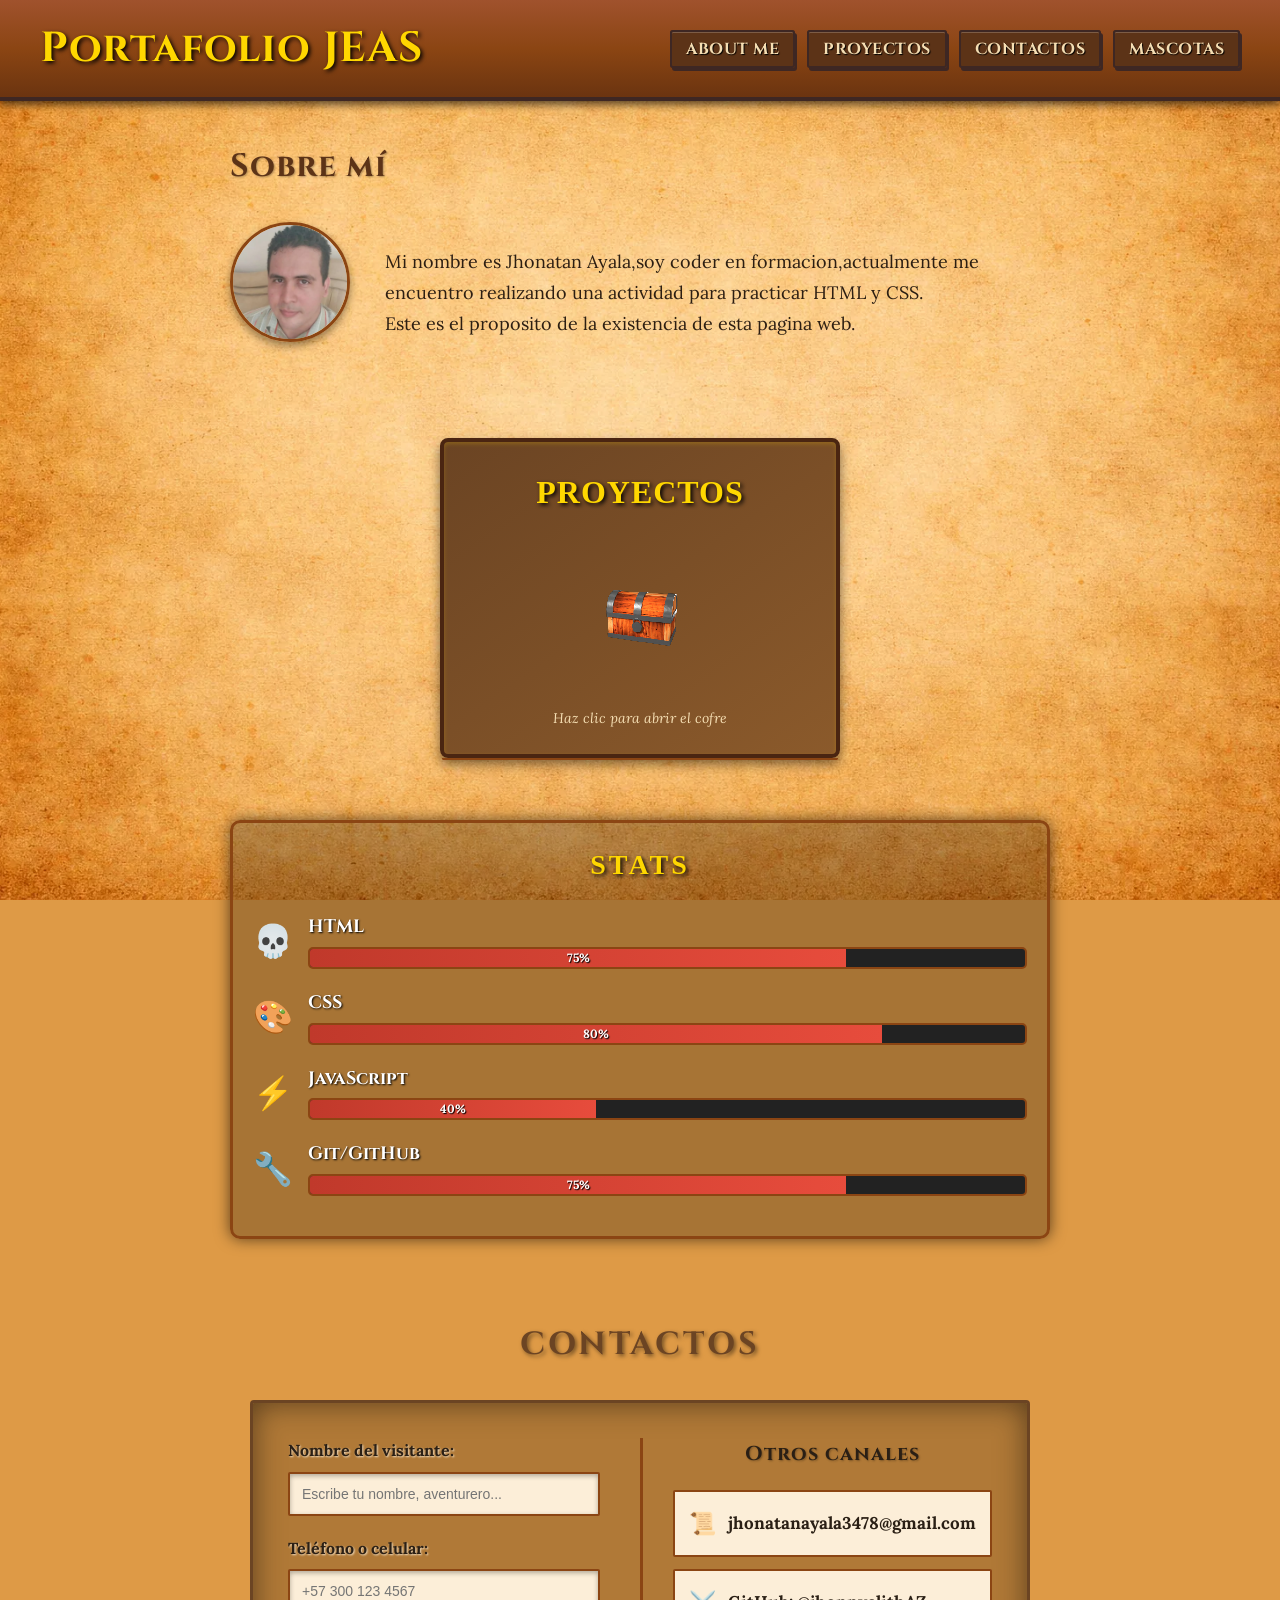
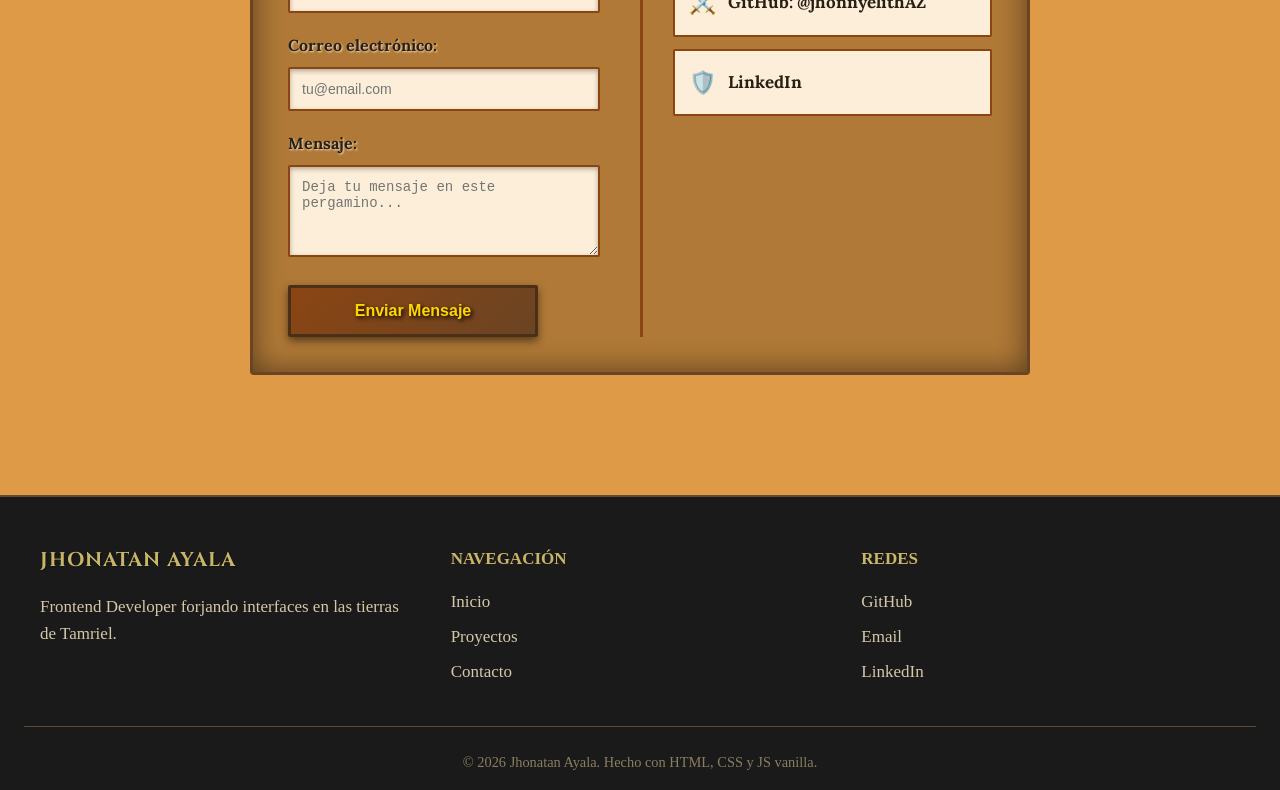
<file: index.html>
<!DOCTYPE html>
<html lang="es">

<head>
    <meta charset="UTF-8">
    <meta name="viewport" content="width=device-width, initial-scale=1.0">
    <meta name="author" content="Jhonatan ayala">
    <meta name="keywords" content="about me, mascotas, amigos perrunos">
    <meta name="description" content="portafolio personal del jeas">
    <title>Portafolio JEAS</title>
    <link rel="preconnect" href="https://fonts.googleapis.com">
    <link rel="preconnect" href="https://fonts.gstatic.com" crossorigin>
    <link
        href="https://fonts.googleapis.com/css2?family=Cinzel:wght@400;700&family=Lora:ital,wght@0,400;0,600;1,400&display=swap"
        rel="stylesheet">

    <link rel="stylesheet" href="/src/css/style-min.css">
    <link rel="stylesheet" href="/src/css/celphone.css">
</head>

<body class="fondo">


    <header class="texto">
        <h1>Portafolio JEAS</h1>


        <button class="menu-toggle" aria-label="Abrir menú">
            <span class="barra"></span>
            <span class="barra"></span>
            <span class="barra"></span>
        </button>

        <nav class="nav-principal">
            <ul>
                <li><a href="#sobre-mi">About me</a></li>
                <li><a href="#proyectos">Proyectos</a></li>
                <li><a href="#contactos">Contactos</a></li>
                <li><a href="/src/views/mascotas.html">Mascotas</a></li>
            </ul>
        </nav>
    </header>

    <div class="contenedor-principal">
        <main>

            <section id="sobre-mi">

                <h2>Sobre mí</h2>
                <div class="sobre-mi-cont">

                    <img src="public/img/me.webp" alt="jeas" class="foto-perfil">
                    <div class="sobre-mi-tex">
                        <p>Mi nombre es Jhonatan Ayala,soy coder en formacion,actualmente me encuentro realizando una
                            actividad
                            para practicar HTML y CSS.<br>
                            Este es el proposito de la existencia de esta pagina web.
                        </p>
                    </div>

                </div>
            </section>


            <br>


            <section id="proyectos">

                <div class="cofre-proyectos">
                    <h3 class="titulo-cofre">PROYECTOS</h3>
                    <img src="public/img/cofre-cerrado.png" class="icono-cofre" alt="Cofre de proyectos">
                    <p class="texto-cofre">Haz clic para abrir el cofre</p>
                </div>

                <div class="contenido-cofre">
                    <ul class="lista-proyectos">
                        <li>
                            <a href="https://github.com/jhonnyelithAZ/Inventario_3.0.git" target="_blank">
                                <span class="item-icono">⚔️</span> Inventario 3.0
                            </a>
                        </li>
                        <li>
                            <a href="https://github.com/jhonnyelithAZ/student_manager.git" target="_blank">
                                <span class="item-icono">📜</span> Student Manager
                            </a>
                        </li>
                        <li>
                            <a href="https://github.com/jhonnyelithAZ/practica_colecciones.git" target="_blank">
                                <span class="item-icono">💎</span> Práctica de Colecciones
                            </a>
                        </li>
                    </ul>
                </div>
            </section>

            <section id="stats" class="panel-stats">
                <h2 class="titulo-stats">STATS</h2>

                <div class="stat-item">
                    <span class="stat-icono">💀</span>
                    <div class="stat-info">
                        <span class="stat-nombre">HTML</span>
                        <div class="barra-fondo">
                            <div class="barra-progreso" style="width: 75%;">75%</div>
                        </div>
                    </div>
                </div>

                <div class="stat-item">
                    <span class="stat-icono">🎨</span>
                    <div class="stat-info">
                        <span class="stat-nombre">CSS</span>
                        <div class="barra-fondo">
                            <div class="barra-progreso" style="width: 80%;">80%</div>
                        </div>
                    </div>
                </div>

                <div class="stat-item">
                    <span class="stat-icono">⚡</span>
                    <div class="stat-info">
                        <span class="stat-nombre">JavaScript</span>
                        <div class="barra-fondo">
                            <div class="barra-progreso" style="width: 40%;">40%</div>
                        </div>
                    </div>
                </div>

                <div class="stat-item">
                    <span class="stat-icono">🔧</span>
                    <div class="stat-info">
                        <span class="stat-nombre">Git/GitHub</span>
                        <div class="barra-fondo">
                            <div class="barra-progreso" style="width: 75%;">75%</div>
                        </div>
                    </div>
                </div>
            </section>

            <!-- SECCIÓN CONTACTOS -->
            <section class="contactos-section" id="contactos">
                <h2>CONTACTOS</h2>

                <div class="contacto-container">
                    <!-- FORMULARIO -->
                    <form class="contacto-form" id="form-contacto">
                        <div class="input-group">
                            <label for="nombre">Nombre del visitante:</label>
                            <input type="text" id="nombre" name="nombre" placeholder="Escribe tu nombre, aventurero..."
                                required>
                        </div>

                        <div class="input-group">
                            <label for="telefono">Teléfono o celular:</label>
                            <input type="tel" id="telefono" name="telefono" placeholder="+57 300 123 4567">
                        </div>

                        <div class="input-group">
                            <label for="correo">Correo electrónico:</label>
                            <input type="email" id="correo" name="correo" placeholder="tu@email.com" required>
                        </div>

                        <div class="input-group">
                            <label for="mensaje">Mensaje:</label>
                            <textarea id="mensaje" name="mensaje" rows="4"
                                placeholder="Deja tu mensaje en este pergamino..." required></textarea>
                        </div>

                        <button type="submit" class="btn-enviar">Enviar Mensaje</button>
                    </form>

                    <!-- OTROS CANALES -->
                    <div class="contacto-info">
                        <h3>Otros canales</h3>

                        <a href="mailto:jhonatanayala3478@gmail.com" class="contacto-link">
                            <span class="icon">📜</span>
                            <span>jhonatanayala3478@gmail.com</span>
                        </a>

                        <a href="https://github.com/jhonnyelithAZ" target="_blank" class="contacto-link">
                            <span class="icon">⚔️</span>
                            <span>GitHub: @jhonnyelithAZ</span>
                        </a>

                        <a href="https://linkedin.com/in/tu-perfil" target="_blank" class="contacto-link">
                            <span class="icon">🛡️</span>
                            <span>LinkedIn</span>
                        </a>
                    </div>
                </div>
            </section>

        </main>




    </div>

    <footer class="footer-principal">
        <div class="contenedor-footer">
            <div class="footer-columna">
                <h3>Jhonatan Ayala</h3>
                <p>Frontend Developer forjando interfaces en las tierras de Tamriel.</p>
            </div>

            <div class="footer-columna">
                <h4>Navegación</h4>
                <ul>
                    <li><a href="#inicio">Inicio</a></li>
                    <li><a href="#proyectos">Proyectos</a></li>
                    <li><a href="#contacto">Contacto</a></li>
                </ul>
            </div>

            <div class="footer-columna">
                <h4>Redes</h4>
                <div class="footer-redes">
                    <a href="https://github.com/jhonnyelithAZ" target="_blank">GitHub</a>
                    <a href="mailto:jhonatanayala3478@gmail.com">Email</a>
                    <a href="https://linkedin.com/in/tu-link" target="_blank">LinkedIn</a>
                </div>
            </div>
        </div>

        <div class="footer-copy">
            <p>&copy; 2026 Jhonatan Ayala. Hecho con HTML, CSS y JS vanilla.</p>
        </div>
    </footer>


    <audio id="sonido-abrir" src="public/sound/cofre-abrir.mp3" preload="auto"></audio>
    <audio id="sonido-cerrar" src="public/sound/cofre-cerrar.mp3" preload="auto"></audio>

    <script src="/src/js/script.js"></script>
</body>

</html>
</file>
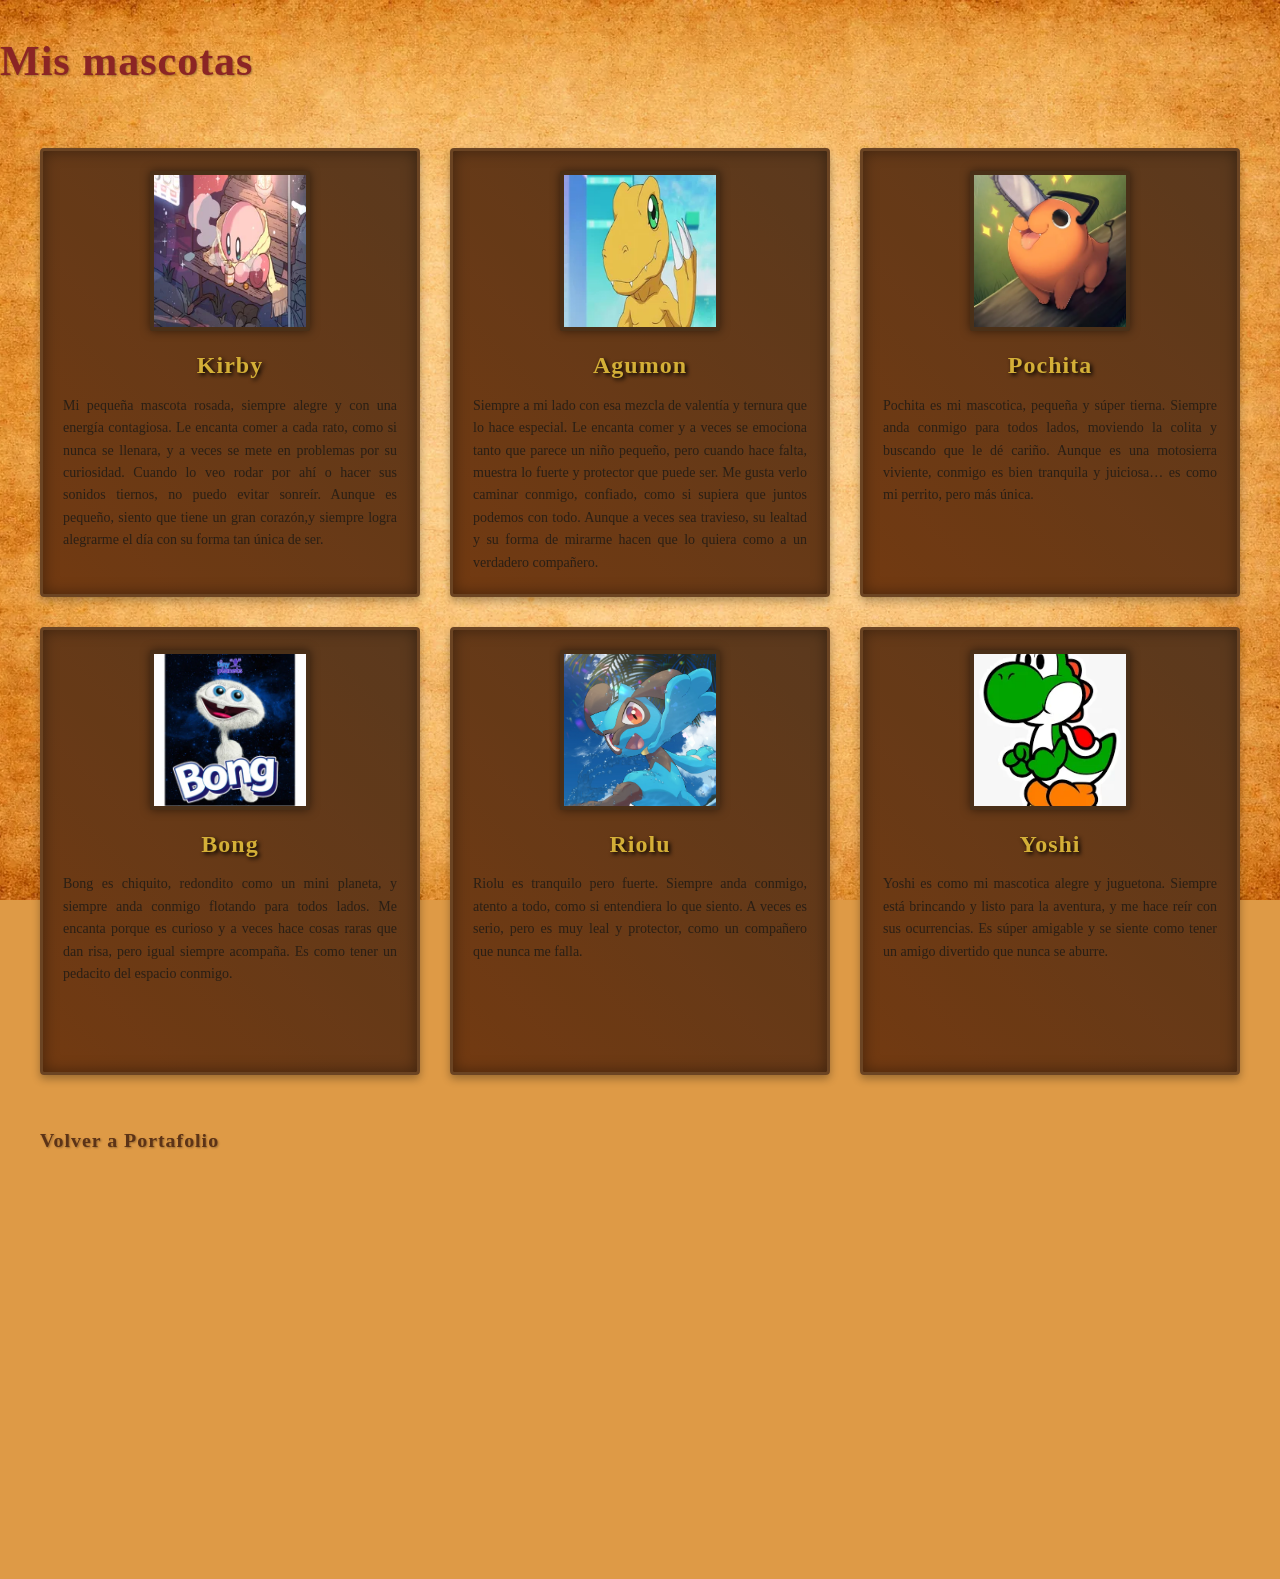
<file: src/views/mascotas.html>
<!DOCTYPE html>
<html lang="es">

<head>
    <meta charset="UTF-8">
    <meta name="viewport" content="width=device-width, initial-scale=1.0">
    <link rel="stylesheet" href="/src/css/styles.css">
    <link rel="stylesheet" href="/src/css/mascotas.css">
    <title>Mascotas</title>
</head>

<body class="fondo">
    <header>
        <h1 class="titulo">Mis mascotas</h1>

    </header>
    <main>
        <section class="mascota-card">
            <img src="/public/img/kirby.webp" alt="kirby" class="mascota-img">
            <article>
                <h2>Kirby</h2>
                <div class="parrafo">
                    <p>Mi pequeña mascota rosada, siempre alegre y con una energía contagiosa. Le encanta comer a cada
                        rato,
                        como si nunca se llenara, y a veces se mete en problemas por su curiosidad. Cuando lo veo rodar
                        por
                        ahí o hacer sus sonidos tiernos, no puedo evitar sonreír. Aunque es pequeño, siento que tiene un
                        gran corazón,y siempre logra alegrarme el día con su forma tan única de ser.</p>
                </div>
            </article>
        </section>
        <section class="mascota-card">
            <img src="/public/img/agumon.webp" alt="agumon" class="mascota-img">
            <article>
                <h2>Agumon</h2>
                <div class="parrafo">
                    <p>Siempre a mi lado con esa mezcla de valentía y ternura que lo hace especial.
                        Le encanta comer y a veces se emociona tanto que parece un niño pequeño, pero cuando hace falta,
                        muestra lo fuerte y protector que puede ser.
                        Me gusta verlo caminar conmigo, confiado, como si supiera que juntos podemos con todo. Aunque a
                        veces sea travieso, su lealtad y su forma de mirarme hacen que lo quiera como a un verdadero
                        compañero.</p>
                </div>
            </article>
        </section>
        <section class="mascota-card">
            <img src="/public/img/pochita.webp" alt="pochita" class="mascota-img">
            <article>
                <h2>Pochita</h2>
                <div class="parrafo">
                    <p>Pochita es mi mascotica, pequeña y súper tierna.
                        Siempre anda conmigo para todos lados, moviendo la colita y buscando que le dé cariño.
                        Aunque es una motosierra viviente, conmigo es bien tranquila y juiciosa… es como mi perrito,
                        pero más única.</p>
                </div>
            </article>
        </section>
        <section class="mascota-card">
            <img src="/public/img/bong.webp" alt="bong" class="mascota-img">
            <article>
                <h2>Bong</h2>
                <div class="parrafo">
                    <p>Bong es chiquito, redondito como un mini planeta, y siempre anda conmigo flotando para todos
                        lados.
                        Me encanta porque es curioso y a veces hace cosas raras que dan risa, pero igual siempre
                        acompaña.
                        Es como tener un pedacito del espacio conmigo.</p>
                </div>
            </article>
        </section>
        <section class="mascota-card">
            <img src="/public/img/riolu.webp" alt="riolu" class="mascota-img">
            <article>
                <h2>Riolu</h2>
                <div class="parrafo">
                    <p>Riolu es tranquilo pero fuerte.
                        Siempre anda conmigo, atento a todo, como si entendiera lo que siento.
                        A veces es serio, pero es muy leal y protector, como un compañero que nunca me falla.</p>
                </div>
            </article>
        </section>
        <section class="mascota-card">
            <img src="/public/img/yoshi.webp" alt="yoshi" class="mascota-img">
            <article>
                <h2>Yoshi</h2>
                <div class="parrafo">
                    <p>Yoshi es como mi mascotica alegre y juguetona.
                        Siempre está brincando y listo para la aventura, y me hace reír con sus ocurrencias.
                        Es súper amigable y se siente como tener un amigo divertido que nunca se aburre.</p>
                </div>
            </article>
        </section>

        <a href="/index.html">
            <h3>Volver a Portafolio</h3>
        </a>
    </main>

</body>

</html>
</file>
<file: src/css/style-min.css>
*,.nav-principal ul,body{margin:0;padding:0}*,.texto{box-sizing:border-box}.lista-proyectos a,.nav-principal a,a{text-decoration:none}html{scroll-behavior:smooth}body{font-family:Lora,serif;font-size:17px;line-height:1.6;color:#2c1e12}.nav-principal a,.texto h1,.titulo-stats,h1,h2,h3{font-family:Cinzel,serif}img{max-width:100%;height:auto}.titulo-stats,h1,h2,h3{font-weight:700;color:#5c3317;text-shadow:1px 1px 2px rgba(0,0,0,.3);letter-spacing:1px}.titulo,a{color:#8b2525}.texto h1,.titulo-cofre,.titulo-stats{text-shadow:2px 2px 4px #000}h1{font-size:42px}.stat-icono,.titulo-cofre,h2{font-size:32px}a:hover{color:red}.parrafo{max-width:500px;margin:0 left;text-align:justify}#sobre-mi h2,.sobre-mi-tex p{text-align:left}.parrafo p{font-size:16px;line-height:1.5}.fondo{background-color:#de9a46;background-attachment:fixed;background-image:url("/public/img/back.webp");background-size:cover;background-position:center;background-repeat:no-repeat;min-height:100vh}.contenedor-principal{padding:40px;width:100%;max-width:900px;margin:0 auto}.texto{position:sticky;top:0;z-index:100;width:100%;background:linear-gradient(to bottom,sienna 0,#8b4513 50%,#6b3410 100%);padding:15px 40px;border-bottom:4px solid #3e2723;box-shadow:0 4px 8px rgba(0,0,0,.6);display:flex;justify-content:space-between;align-items:center}.texto h1{margin:0;color:gold}.nav-principal ul{list-style:none;display:flex;gap:12px;flex-wrap:nowrap;justify-content:flex-start}.nav-principal a{letter-spacing:.5px;text-transform:uppercase;color:wheat;font-weight:700;font-size:16px;padding:6px 14px;background-color:#5c3317;border:2px solid #3e2723;border-radius:3px;box-shadow:2px 3px 0 #3e2723,inset 0 1px 0 rgba(255,255,255,.2);transition:.1s;white-space:nowrap;text-shadow:1px 1px 1px #000}.nav-principal a:hover{background-color:#8b4513;color:gold;transform:translateY(1px);box-shadow:1px 2px 0 #3e2723,inset 0 1px 0 rgba(255,255,255,.2)}.menu-toggle{display:none;flex-direction:column;gap:5px;background:0 0;border:none;cursor:pointer;padding:5px}body,html{overflow-x:hidden;width:100%}.sobre-mi-cont{display:flex;align-items:flex-start;gap:35px;margin-top:25px}.sobre-mi-tex{flex:1;padding-top:30px}.sobre-mi-tex p{margin:0 0 12px;font-size:18px;line-height:1.7}.foto-perfil{object-fit:cover;border-radius:50%;border:3px solid #8b4513;object-fit:cover;box-shadow:0 4px 8px rgba(0,0,0,.4);margin-top:5px;width:120px;height:120px;object-fit:cover}#proyectos{margin:60px 0;text-align:center}.cofre-proyectos{background:linear-gradient(145deg,#6b4423,#8b5a2b);border:4px solid #4a2511;border-radius:8px;padding:25px;max-width:400px;margin:0 auto;cursor:pointer;box-shadow:0 6px 12px rgba(0,0,0,.5),inset 0 2px 4px rgba(255,215,0,.2);transition:transform .2s,box-shadow .2s;user-select:none}.cofre-proyectos:hover{transform:translateY(-3px);box-shadow:0 9px 18px rgba(0,0,0,.6),inset 0 2px 4px rgba(255,215,0,.3)}.titulo-cofre{font-family:MedievalSharp,cursive;color:gold;margin:0 0 10px}.icono-cofre{width:200px;height:auto;margin:10px 0;transition:transform .4s;image-rendering:pixelated}.texto-cofre{font-family:Lora,serif;color:wheat;margin:0;font-size:14px;font-style:italic}.contenido-cofre{max-height:0;overflow:hidden;transition:max-height .5s ease-out,padding .5s ease-out;background:rgba(244,230,211,.3);border:2px solid #8b4513;border-top:none;border-radius:0 0 8px 8px;max-width:396px;margin:0 auto;padding:0 20px}.lista-proyectos{list-style:none;padding:0;margin:0;text-align:left}.lista-proyectos li{margin:15px 0}.lista-proyectos a{display:block;background:#8b4513;color:gold;padding:12px 15px;border-radius:4px;font-family:Lora,serif;font-weight:700;border:2px solid #4a2511;transition:background .2s,transform .2s}.lista-proyectos a:hover{background:sienna;transform:translateX(5px)}.item-icono{margin-right:10px}.cofre-proyectos.abierto{border-radius:8px 8px 0 0}.cofre-proyectos.abierto .icono-cofre{transform:rotateY(180deg)}.cofre-proyectos.abierto .texto-cofre::after{content:" - Clic para cerrar"}.contenido-cofre.abierto{max-height:500px;padding:20px}.stat-nombre{font-family:Cinzel,serif;font-size:18px}.panel-stats{margin:40px 0;background-color:rgba(0,0,0,.25);border:3px solid #8b4513;border-radius:10px;padding:20px;box-shadow:0 0 15px rgba(0,0,0,.6)}.titulo-stats{text-align:center;color:gold;font-family:'Times New Roman',serif;margin-bottom:25px;letter-spacing:3px;font-size:28px}.stat-item{display:flex;align-items:center;gap:15px;margin-bottom:20px}.stat-info{width:100%}.stat-nombre{display:block;color:#fff;font-weight:700;margin-bottom:5px;text-shadow:1px 1px 2px #000}.barra-fondo{width:100%;height:22px;background-color:#222;border:2px solid #8b4513;border-radius:5px;overflow:hidden}.barra-progreso{height:100%;background:linear-gradient(90deg,#c0392b,#e74c3c);text-align:center;color:#fff;font-size:12px;line-height:18px;font-weight:700;text-shadow:1px 1px 1px #000}@media (min-width:901px){.contactos-section{width:100%;max-width:1200px;margin:40px auto;padding:40px 20px}.contactos-section h2{text-align:center;color:#6b4423;font-size:32px;letter-spacing:3px;margin-bottom:30px;text-shadow:2px 2px 4px rgba(0,0,0,.5)}.btn-enviar,.input-group label{font-size:16px;font-weight:700}.contacto-container{display:grid;grid-template-columns:1.5fr 1fr;gap:40px;background:rgba(40,25,15,.25);border:3px solid #6b4423;border-radius:4px;padding:35px;backdrop-filter:blur(5px);box-shadow:inset 0 0 30px rgba(0,0,0,.5)}.contacto-form{width:100%}.input-group{margin-bottom:20px}.input-group label{display:block;color:#2a1f15;margin-bottom:8px;text-shadow:1px 1px 2px rgba(255,245,225,.8)}.input-group input,.input-group textarea{width:100%;padding:12px;background:rgba(255,245,225,.95);border:2px solid #8b4513;border-radius:2px;font-size:14px;color:#000;box-shadow:inset 0 2px 5px rgba(0,0,0,.3)}.input-group input:focus,.input-group textarea:focus{outline:0;border-color:gold;box-shadow:0 0 8px rgba(255,215,0,.5)}.btn-enviar{width:100%;max-width:250px;padding:14px;background:linear-gradient(135deg,#8b4513,#6b4423);border:3px solid #4a3018;border-radius:2px;color:gold;text-shadow:2px 2px 4px #000;cursor:pointer;box-shadow:0 4px 8px rgba(0,0,0,.5)}.btn-enviar:hover{background:linear-gradient(135deg,sienna,#8b4513);transform:translateY(-2px)}.contacto-info{padding-left:30px;border-left:3px solid #8b4513}.contacto-info h3{color:#2a1f15;font-size:20px;margin-bottom:20px;text-align:center}.contacto-link{display:flex;align-items:center;gap:12px;padding:14px;margin-bottom:12px;background:rgba(255,245,225,.95);border:2px solid #8b4513;border-radius:2px;color:#2a1f15;text-decoration:none;font-weight:700;transition:.3s}.contacto-link:hover{background:gold;transform:translateX(5px)}.contacto-link .icon{font-size:22px}}.footer-principal{background-color:#1a1a1a;color:#d4c8a8;padding:3rem 1.5rem 1rem;border-top:2px solid #5c4d2f;font-family:TuFuenteOblivion,serif}.contenedor-footer{max-width:1200px;margin:0 auto 2rem;display:grid;grid-template-columns:repeat(auto-fit,minmax(250px,1fr));gap:2rem}.footer-columna h3,.footer-columna h4{color:#c8b568;margin-bottom:1rem;text-transform:uppercase}.footer-columna ul{list-style:none;padding:0}.footer-columna ul li{margin-bottom:.5rem}.footer-columna a,.footer-redes a{color:#d4c8a8;text-decoration:none;transition:color .3s}.footer-columna a:hover,.footer-redes a:hover{color:#c8b568}.footer-redes{display:flex;flex-direction:column;gap:.5rem}.footer-copy{text-align:center;padding-top:1.5rem;border-top:1px solid #5c4d2f;font-size:.9rem;color:#8a7e60}
</file>
<file: src/css/celphone.css>
* {
  box-sizing: border-box;
}

@media (max-width: 900px) {
  .texto {
    flex-wrap: wrap;
    justify-content: space-between;
    align-items: center;
  }

  .texto h1 {
    font-size: 28px;
  }

  /* Hamburger Menu */
  .menu-toggle {
    display: flex;
  }

  .nav-principal {
    display: none;
    width: 100%;
    order: 3;
  }

  .nav-principal.activo {
    display: block;
  }

  .nav-principal ul {
    flex-direction: column;
    width: 100%;
    gap: 0;
    margin-top: 15px;
  }

  .nav-principal li {
    width: 100%;
  }

  #sobre-mi h2 {
    text-align: center;
  }

  .sobre-mi-cont {
    flex-direction: column;
    align-items: center;
    gap: 20px;
  }

  .sobre-mi-tex {
    padding-top: 0;
  }

  .sobre-mi-tex p {
    text-align: center;
    font-size: 16px;
  }

  .foto-perfil {
    width: 140px;
    height: 140px;
  }

  .nav-principal a {
    display: block;
    text-align: center;
    padding: 12px;
    border-radius: 0;
    border-bottom: 1px solid rgba(255, 215, 0, 0.3);
  }

  .nav-principal li:last-child a {
    border-bottom: none;
  }

  body {
    background-attachment: scroll;
  }

  .contenedor-footer {
    grid-template-columns: 1fr;
    text-align: center;
  }

  .footer-redes {
    align-items: center;
  }


  .menu-toggle .barra {
    width: 25px;
    height: 3px;
    background-color: #FFD700;
    transition: 0.3s;
    border-radius: 2px;
  }


  .menu-toggle.activo .barra:nth-child(1) {
    transform: rotate(45deg) translate(5px, 5px);
  }

  .menu-toggle.activo .barra:nth-child(2) {
    opacity: 0;
  }

  .menu-toggle.activo .barra:nth-child(3) {
    transform: rotate(-45deg) translate(7px, -6px);
  }

  .contactos-section,
  .contactos-section {
    min-width: 0;
    max-width: 100%;
  }

  .contactos-section {
    width: 100%;
    padding: 20px 8px;
    margin: 20px 0;
    overflow: hidden;
  }

  .contactos-section h2 {
    text-align: center;
    color: #6B4423;
    font-size: 24px;
    margin-bottom: 15px;
  }

  .contacto-container {
    display: block;
    width: 100%;
    background: rgba(40, 25, 15, 0.25);
    border: 2px solid #6B4423;
    border-radius: 4px;
    padding: 15px 10px;
  }

  .contacto-form {
    width: 100%;
    margin-bottom: 20px;
  }

  .input-group {
    width: 100%;
    margin-bottom: 15px;
  }

  .input-group label {
    display: block;
    color: #2A1F15;
    font-weight: bold;
    font-size: 14px;
    margin-bottom: 5px;
  }

  .input-group input,
  .input-group textarea {
    display: block;
    width: 100%;
    padding: 10px 8px;
    background: #FFF5E1;
    border: 2px solid #8B4513;
    border-radius: 2px;
    font-size: 16px;
    color: #000;
    -webkit-appearance: none;
    appearance: none;
  }

  .input-group textarea {
    resize: vertical;
    min-height: 80px;
  }

  .btn-enviar {
    display: block;
    width: 100%;
    padding: 12px;
    background: #8B4513;
    border: 2px solid #4A3018;
    border-radius: 2px;
    color: #FFD700;
    font-size: 16px;
    font-weight: bold;
    text-shadow: 1px 1px 2px #000;
    -webkit-appearance: none;
    appearance: none;
  }

  .contacto-info {
    width: 100%;
    padding-top: 15px;
    border-top: 2px solid #6B4423;
  }

  .contacto-info h3 {
    text-align: center;
    color: #2A1F15;
    font-size: 16px;
    margin-bottom: 12px;
  }

  .contacto-link {
    display: block;
    width: 100%;
    padding: 10px 8px;
    margin-bottom: 8px;
    background: #FFF5E1;
    border: 2px solid #8B4513;
    border-radius: 2px;
    color: #2A1F15;
    text-decoration: none;
    font-weight: bold;
    font-size: 11px;
    word-break: break-all;
    white-space: normal;
  }

  .contacto-link:last-child {
    margin-bottom: 0;
  }

  .contacto-link .icon {
    margin-right: 6px;
  }

}

/* iPhone 12 Pro: 390px */
@media (max-width: 390px) {
  .contactos-section {
    padding: 15px 6px;
  }

  .contacto-container {
    padding: 12px 6px;
  }

  .contactos-section h2 {
    font-size: 22px;
  }

  .contacto-link {
    font-size: 10px;
  }
}

/* iPhone SE: 320px */
@media (max-width: 320px) {
  .contacto-container {
    padding: 10px 5px;
  }

  .contacto-link {
    font-size: 9px;
  }
}
</file>
<file: src/css/styles.css>
* {
  box-sizing: border-box;
  /* Prevent padding from breaking the layout */
}

/* To make scrolling smooth when clicking */
html {
  scroll-behavior: smooth;
}



body {
  margin: 0;
  padding: 0;
  font-family: 'lora', serif;
  font-size: 17px;
  line-height: 1.6;
  color: #2c1e12;
}

img {
  max-width: 100%;
  /* No image overflows the container */
  height: auto;
}




body {
  font-family: 'Lora', serif;
  font-size: 17px;
  line-height: 1.6;
  color: #2c1e12;
}


h1,
h2,
h3,
.titulo-stats {
  font-family: 'Cinzel', serif;
  font-weight: 700;
  color: #5C3317;
  text-shadow: 1px 1px 2px rgba(0, 0, 0, 0.3);
  letter-spacing: 1px;
}

h1 {
  font-size: 42px;
}

h2 {
  font-size: 32px;
}


a {
  color: rgb(139, 37, 37);
  text-decoration: none;


}

a:hover {
  color: red;
}



.titulo {
  color: rgb(139, 37, 37);
}

.parrafo {
  max-width: 500px;
  margin: 0 left;
  text-align: justify;
}

.parrafo p {
  font-size: 16px;
  line-height: 1.5;
}

.fondo {
  background-color: #de9a46;
  background-attachment: fixed;
  background-image: url("/public/img/back.webp");
  background-size: cover;
  background-position: center;
  background-repeat: no-repeat;
  min-height: 100vh;

}

.contenedor-principal {
  padding: 40px;
  width: 100%;
  max-width: 900px;
  margin: 0 auto;
}
</file>
<file: src/css/mascotas.css>
* {
  box-sizing: border-box;
  /* Prevent padding from breaking the layout */
}
main {
  display: grid;
  grid-template-columns: repeat(3, 1fr);
  grid-auto-rows: 1fr;
  gap: 30px;
  padding: 25px 40px;
  width: 100%;
  max-width: none;
  margin: 0;
  justify-content: center;
}

main>h1 {
  grid-column: 1/ -1;
  text-align: center;
  margin-bottom: 10px;
}

.mascota-card {
  display: flex;
  flex-direction: column;
  align-items: center;
  text-align: center;
  background: rgba(40, 25, 15, 0.25);
  border: 3px solid #6B4423;
  border-radius: 4px;
  padding: 20px;
  gap: 15px;
  box-shadow:
    inset 0 0 15px rgba(0, 0, 0, 0.4),
    0 4px 8px rgba(0, 0, 0, 0.3);
  transition: all 0.3s ease;
  position: relative;
}

.mascota-card:hover {
  transform: translateY(-5px);
  border-color: #D4AF37;
  box-shadow:
    inset 0 0 20px rgba(0, 0, 0, 0.5),
    0 8px 16px rgba(0, 0, 0, 0.4),
    0 0 15px rgba(212, 175, 55, 0.3);
}

.mascota-card::before {
  content: '';
  position: absolute;
  top: -2px;
  left: -2px;
  right: -2px;
  bottom: -2px;
  background: linear-gradient(45deg, #8B4513, #6B4423);
  border-radius: 4px;
  z-index: -1;
}


.mascota-img {
  width: 160px;
  height: 160px;
  object-fit: cover;
  border-radius: 2px;
  border: 4px solid #4A3018;
  box-shadow: 0 0 10px rgba(0, 0, 0, 0.5);
  background: #2A1F15;
}

.mascota-card article {
  width: 100%;
  display: flex;
  flex-direction: column;
  gap: 10px;
}

.mascota-card h2 {
  margin: 0;
  color: #D4AF37;
  font-size: 24px;
  text-shadow: 2px 2px 4px #000;
  letter-spacing: 1px;

}

.mascota-card .parrafo p {
  font-size: 14px;
  text-align: justify;
  line-height: 1.6;
  color: #2A1F15;
  margin: 0;
}


/* Responsive for tablet */
@media (max-width: 1200px) {
  main {
    grid-template-columns: repeat(2, 1fr);
    padding: 20px 30px;
  }
}

/* Responsive for móvil */
@media (max-width: 768px) {
  main {
    grid-template-columns: 1fr;
    gap: 30px;
    padding: 15px 20px;
  }

  .mascota-card {
    flex-direction: column;
    align-items: center;
    text-align: center;
    gap: 20px;
    padding: 20px;
  }

  .mascota-img {
    width: 140px;
    height: 140px;
  }

  .mascota-card h2 {
    font-size: 22px;
  }

  .mascota-card .parrafo p {
    font-size: 15px;
    text-align: left;
  }
}
</file>
